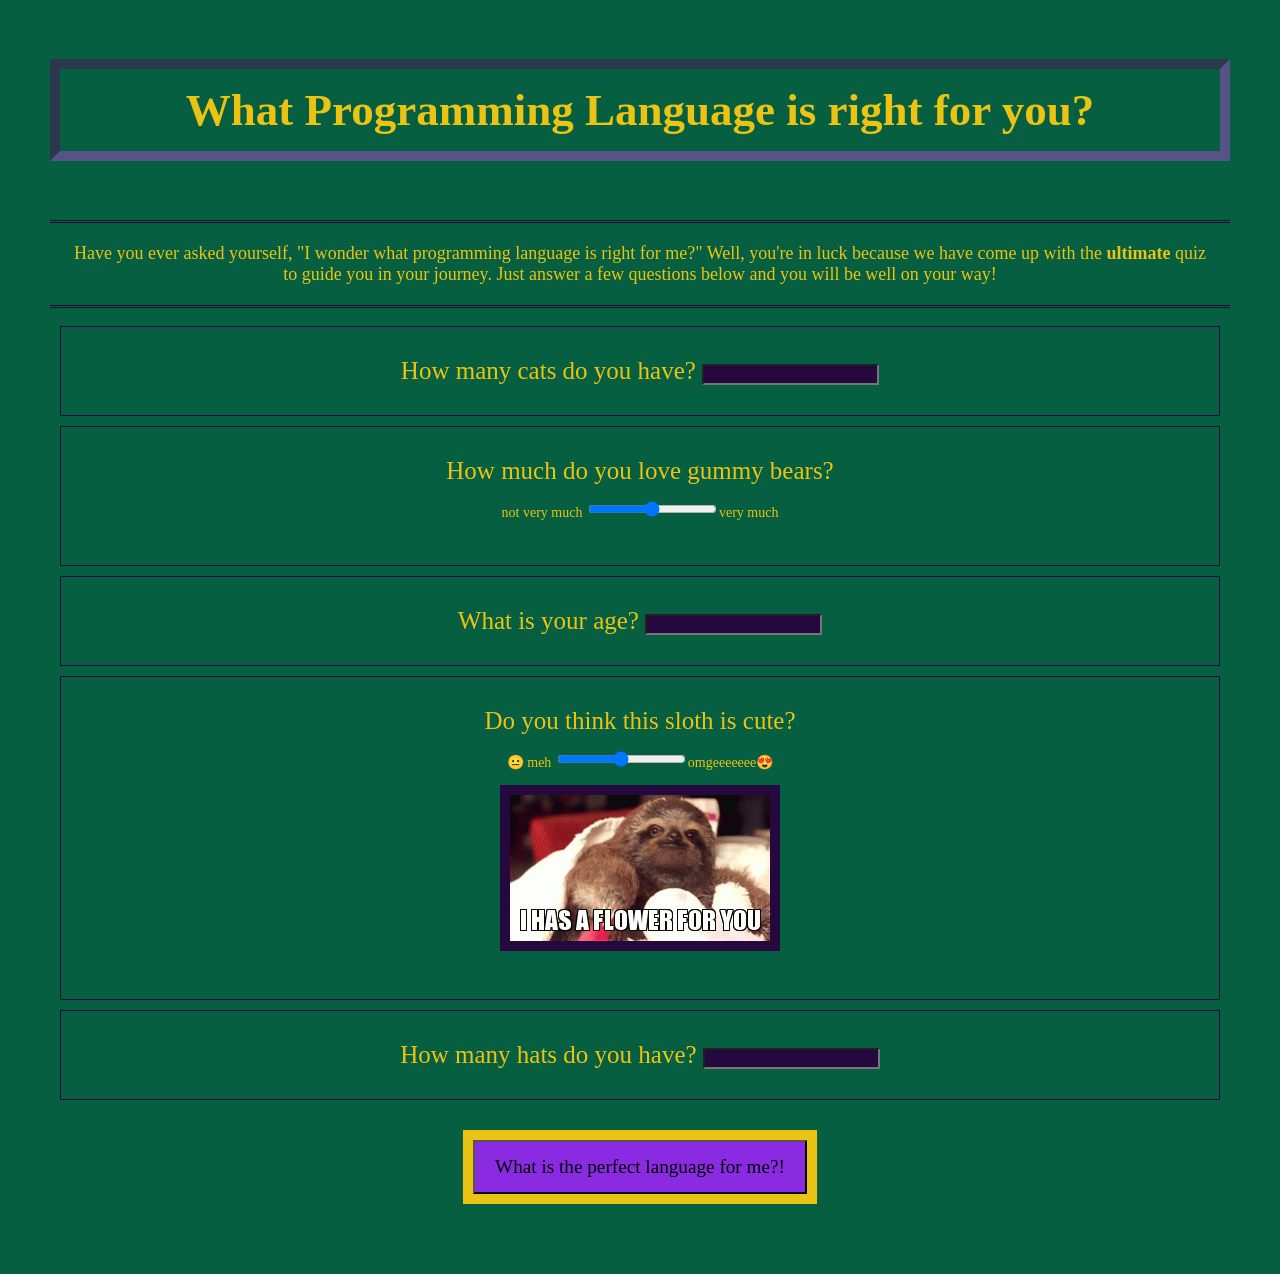
<file: index.html>
<!DOCTYPE html>
<html lang="en-US">

<head>
  <link rel="stylesheet" href="css/styles.css" type="text/css">
  <script src="js/scripts.js"></script>
  <title>What Programming Language is right for you?</title>
</head>

<body>
  <h1>What Programming Language is right for you?</h1>

  <p class="opening"> Have you ever asked yourself, "I wonder what programming language is right for me?" Well, you're
    in luck because we have come up with the <strong>ultimate</strong> quiz to guide you in your journey. Just answer a
    few questions below and you will be well on your way!
  </p>

  <form id=userQuestions>
    <div class="question">
      <label for="cats"> How many cats do you have?</label>
      <input id="cats" type="number" name="=cats">
    </div>

    <div class="question">
      <label for="gummyBears"> How much do you love gummy bears? </label>
      <p>not very much <input id="gummyBears" type="range" name="=gummyBears" max="10" min="0">very much</p>
    </div>

    <div class="question">
      <label for="age"> What is your age?</label>
      <input id="age" type="number" name="=age">
    </div>

    <div class="question">
      <label for="sloth"> Do you think this sloth is cute? </label>
      <p>😐 meh <input id="sloth" type="range" name="=sloth" max="100" min="0">omgeeeeeee😍</p>
      <p><img src="images/sloth.gif" alt="baby sloth holding a flower"></p>
    </div>

    <div class="question">
      <label for="hats"> How many hats do you have?</label>
      <input id="hats" type="number" name="=hats">
    </div>
    <button type="submit">What is the perfect language for me?! </button>
  </form>

  <div id="ruby" class="hidden">
    <h2> You are best suited for Ruby!</h2>
    <p> Fans of Ruby say it's a beautiful, artful language. Simple in appearance, but very complex inside. Just like
      you!
    </p>
  </div>

  <div id="c#" class="hidden">
    <h2> You are best suited for C#!</h2>
    <p> C# language is considered a high-level language because its syntax resembles human language. You appear ro be
      human...so this is a great fit!
    </p>
  </div>

  <div id="python" class="hidden">
    <h2> You are best suited for Python!</h2>
    <p> Python is a popular programming language and it was created by Dutch programmer Guido van Rossum. What a great
      name! Python can run on nearly any device and operating system in use today. Very versatile. Very you.
    </p>
  </div>

  <div id="mehSloth" class="hidden">
    <h2>Meh to the baby sloth? Really?! </h2>
    <h3> <img src="images/sure.gif" height="150px" alt=""></h3>
    <p>But, he has a flower...for you. Let's try again, shall we? </p>
  </div>

  <div id="tryAgain" class="hidden">
    <h2>Please finish filling out survey and try again.</h2>
  </div>

</body>
</file>
<file: css/styles.css>
body {
  margin: 50px;
  font-family: Verdana;
  color: rgb(235, 195, 18);
  text-align: center;
  background-image: url();
  background-color: rgb(7, 95, 66);
}

.opening {
  padding: 20px;
  border-bottom: double rgb(36, 8, 62);
  border-top: double rgb(36, 8, 62);
  font-size: large;
}

button {
  margin-block: 30px;
  font-family: Impact;
  font-size: larger;
  line-height: 10px;
  background-color: blueviolet;
  padding: 20px;
  outline: 10px solid rgb(235, 195, 18)
}

p {
  font-size: 14px;
}

.question {
  font-size: 25px;
  padding: 30px;
  border: 1px solid rgb(36, 8, 62);
  margin: 10px;
}

label {
  font-size: 25px;
  text-align: center;
}

input {
  background-color: rgb(36, 8, 62);
  color: rgb(235, 195, 18);
}

h1 {
  border: 10px inset rgba(124, 79, 165, 0.696);
  padding: 15px;
  font-size: 45px;
  margin-top: 5%;
  margin-bottom: 5%;
}


.hidden {
  display: none;
}

img {
  border: solid 10px rgb(36, 8, 62);
}
</file>
